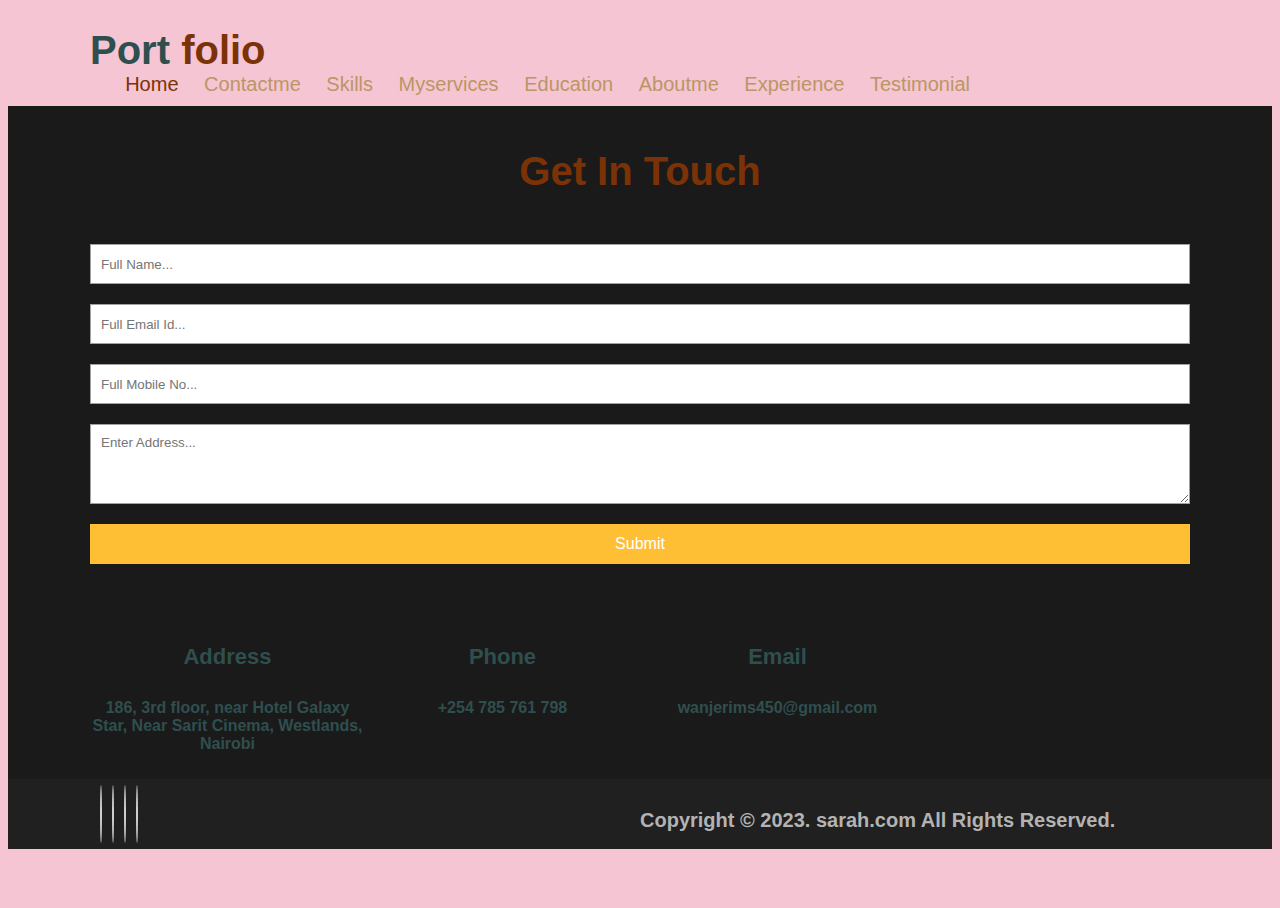
<file: contactme.html>
<!DOCTYPE html>
<html lang="en">
<head>
    <meta charset="UTF-8">
    <meta name="viewport" content="width=device-width, initial-scale=1.0">
    <title>Document</title>
    <link rel="stylesheet" href="portfoliostyles.css">
    
</head>
<body>
    <!-- MENU SECTION -->
   <div class="main-panel">
    <div class="container">
        <div class="width-33 logo">Port <span class="span-col">folio</span>
        </div>
        <div class="width-66">
            <nav>
                <a href="index.html">
                    <span class="span-col">Home</span>
                </a>
                <a href="contactme.html">Contactme</a>
                <a href="skills.html">Skills</a>
                <a href="myservices.html">Myservices</a>
                <a href="education.html">Education</a>
                <a href="aboutme.html">Aboutme</a>
                <a href="experience.html">Experience</a>
                <a href="testimonial.html">Testimonial</a>
            </nav>
        </div>
    </div>

     <!-------------CONTACT US SECTION----------------------->
<div class="main-section contact bg-lightgrey">
    <div class="container">
      <h2 class="heading-text">Get In Touch</h2>
      <div class="width-100">
        <form>
          <input type="text" placeholder="Full Name...">
          <input type="text" placeholder="Full Email Id...">
          <input type="text" placeholder="Full Mobile No...">
          <textarea placeholder="Enter Address..."></textarea>
          <button type="submit">Submit</button>
        </form>
      </div>
      <div class="width-33">
        <h3>
          <i class="fa fa-map-marker"></i>
        </h3>
        <h4>Address</h4>
        <p>186, 3rd floor, near Hotel Galaxy Star, Near Sarit Cinema, Westlands, Nairobi</p>
      </div>
      <div class="width-33">
        <h3>
          <i class="fa fa-phone"></i>
        </h3>
        <h4>Phone</h4>
        <p>+254 785 761 798</p>
      </div>
      <div class="width-33">
        <h3>
          <i class="fa fa-envelope-o"></i>
        </h3>
        <h4>Email</h4>
        <p>wanjerims450@gmail.com</p>
      </div>
    </div>
  </div>



   <!-- FOOTER SECTION -->
   <div class="footer">
    <div class="container">
        <div class="footer-sect social-icon width-50">
            <a href="#">
                <i class="fa fa-facebook"></i>
            </a>
            <a href="#">
                <i class="fa fa-twitter"></i>
            </a>
            <a href="#">
                <i class="fa fa-inkedin"></i>
            </a>
            <a href="#">
                <i class="fa fa-instagram"></i>
            </a>
        </div>
        <div class="footer-sect mt-20 width-50">Copyright &#169; 2023. sarah.com All Rights Reserved.</div>
    </div>
   </div>
    
</body>
</html>
</file>
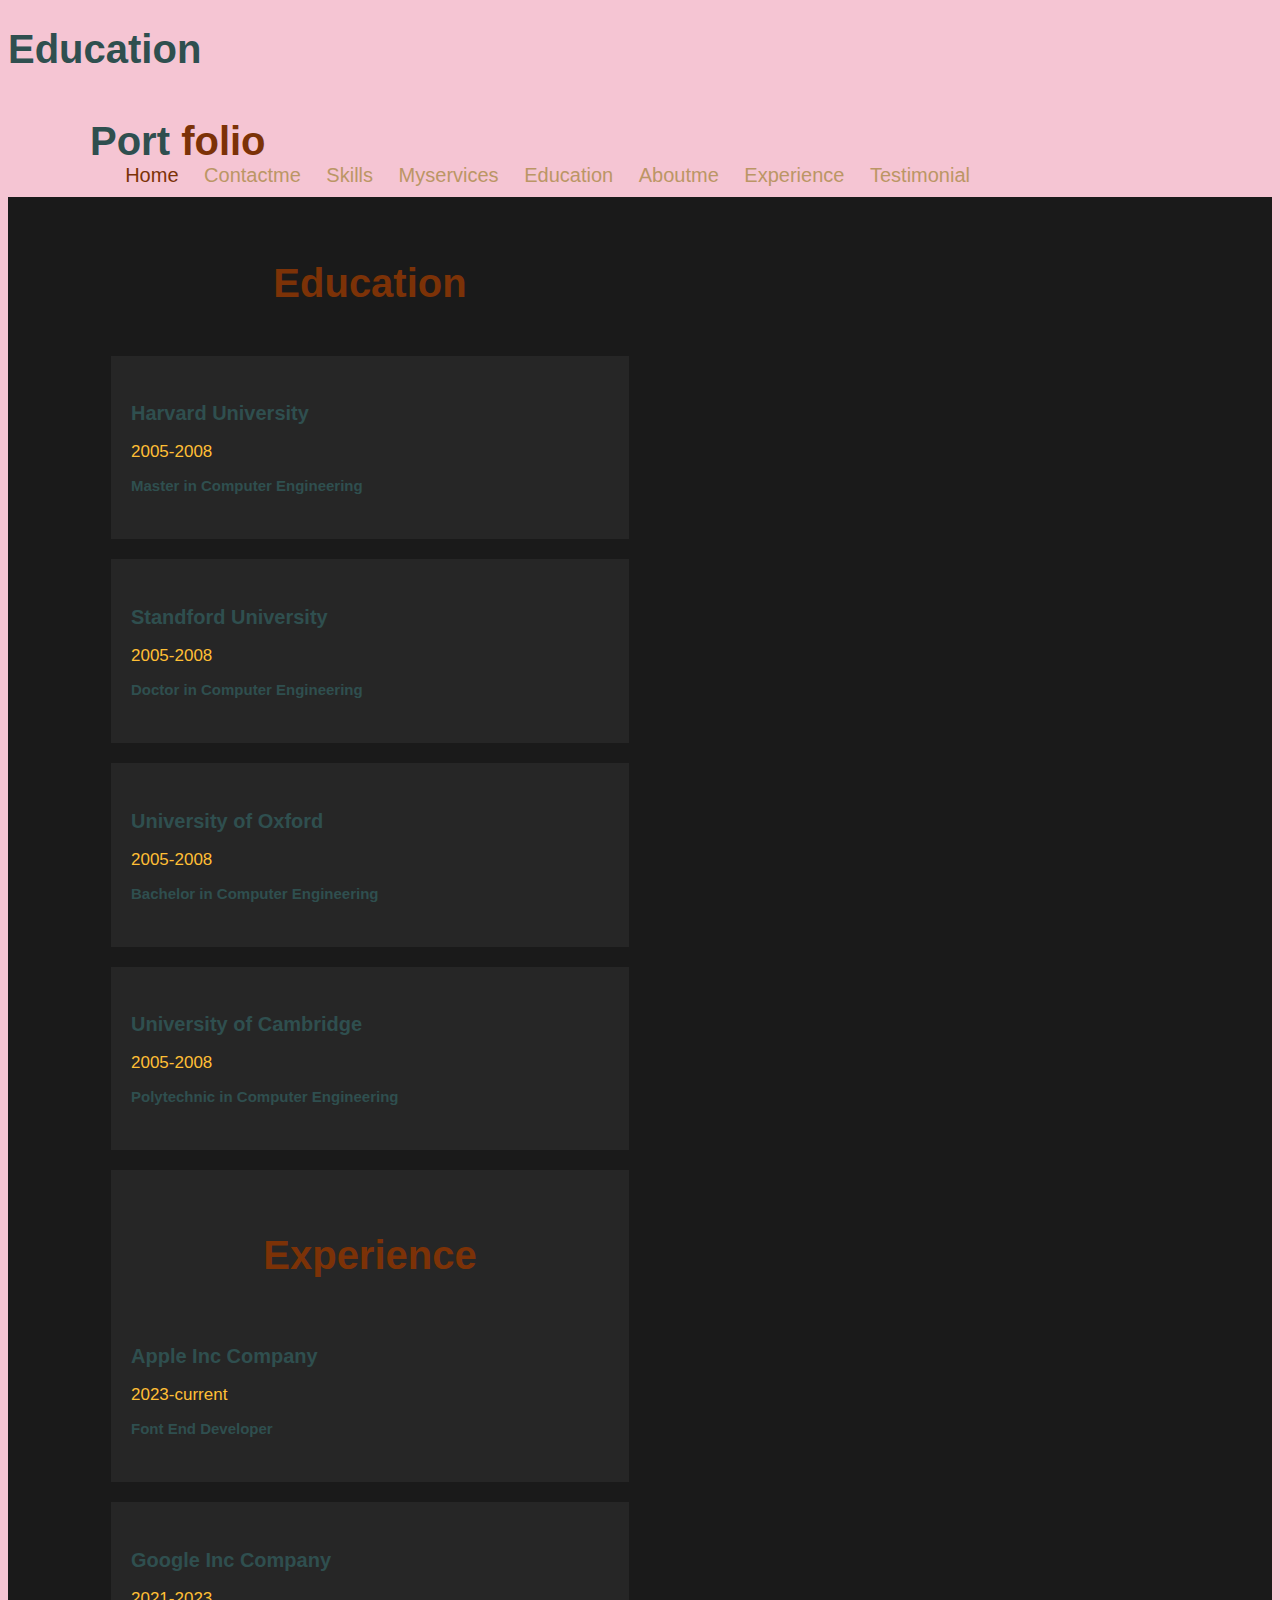
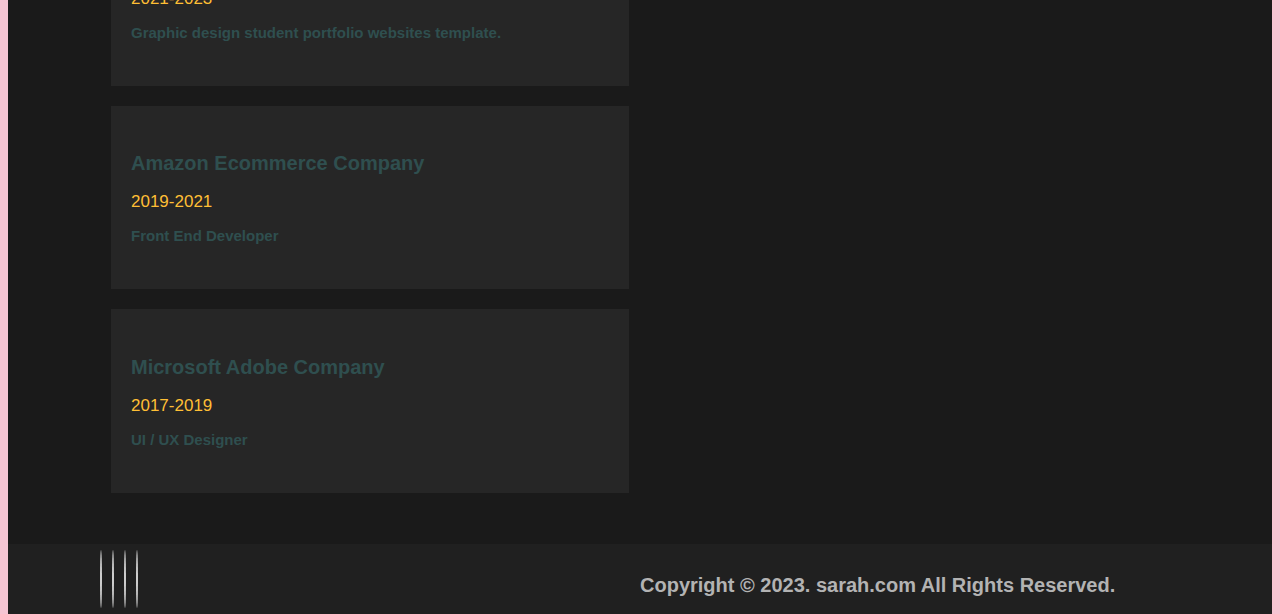
<file: education.html>
<!DOCTYPE html>
<html lang="en">
<head>
    <meta charset="UTF-8">
    <meta name="viewport" content="width=device-width, initial-scale=1.0">
    <title>Document</title>
    <link rel="stylesheet" href="portfoliostyles.css">
</head>
<body>
    <h1>Education</h1>
    <!-- MENU SECTION -->
   <div class="main-panel">
    <div class="container">
        <div class="width-33 logo">Port <span class="span-col">folio</span>
        </div>
        <div class="width-66">
            <nav>
                <a href="index.html">
                    <span class="span-col">Home</span>
                </a>
                <a href="contactme.html">Contactme</a>
                <a href="skills.html">Skills</a>
                <a href="myservices.html">Myservices</a>
                <a href="education.html">Education</a>
                <a href="aboutme.html">Aboutme</a>
                <a href="experience.html">Experience</a>
                <a href="testimonial.html">Testimonial</a>
            </nav>
        </div>
    </div>

   <!-- Education scetion -->
   <div class="main-section bg-lightgrey">
    <div class="container">
        <div class="edu-exp">
            <h2 class="heading-text">Education</h2>
            <div class="experience-list">
                <div class="experience-content">
                <h2>Harvard University</h2>
                <h3>2005-2008</h3>
                <p>Master in Computer Engineering</p>
            </div>
            </div>

            <div class="experience-list">
                <div class="experience-content">
                <h2>Standford University</h2>
                <h3>2005-2008</h3>
                <p>Doctor in Computer Engineering</p>
            </div>
            </div>

            <div class="experience-list">
                <div class="experience-content">
                <h2>University of Oxford</h2>
                <h3>2005-2008</h3>
                <p>Bachelor in Computer Engineering</p>
            </div>
            </div>

            <div class="experience-list">
                <div class="experience-content">
                <h2>University of Cambridge</h2>
                <h3>2005-2008</h3>
                <p>Polytechnic in Computer Engineering</p>
            </div>
            </div>

            <!-- Experience -->
            <div class="experience-list">
                <h2 class="heading-text">Experience</h2>
                <div class="experience-content">
                    <h2>Apple Inc Company</h2>
                    <h3>2023-current</h3>
                    <p>Font End Developer</p>
            </div>
            </div>

            <div class="experience-list">
                <div class="experience-content">
                    <h2>Google Inc Company</h2>
                    <h3>2021-2023</h3>
                    <p>Graphic design student portfolio websites template.</p>
            </div>
            </div>

            <div class="experience-list">
                <div class="experience-content">
                    <h2>Amazon Ecommerce Company</h2>
                    <h3>2019-2021</h3>
                    <p>Front End Developer</p>
            </div>
            </div>

            <div class="experience-list">
                <div class="experience-content">
                   <h2>Microsoft Adobe Company</h2>
                    <h3>2017-2019</h3>
                    <p>UI / UX Designer</p>
            </div>
            </div>
        </div>
    </div>
   </div>





   <!-- FOOTER SECTION -->
   <div class="footer">
    <div class="container">
        <div class="footer-sect social-icon width-50">
            <a href="#">
                <i class="fa fa-facebook"></i>
            </a>
            <a href="#">
                <i class="fa fa-twitter"></i>
            </a>
            <a href="#">
                <i class="fa fa-inkedin"></i>
            </a>
            <a href="#">
                <i class="fa fa-instagram"></i>
            </a>
        </div>
        <div class="footer-sect mt-20 width-50">Copyright &#169; 2023. sarah.com All Rights Reserved.</div>
    </div>
   </div>
    
    
</body>
</html>
</file>
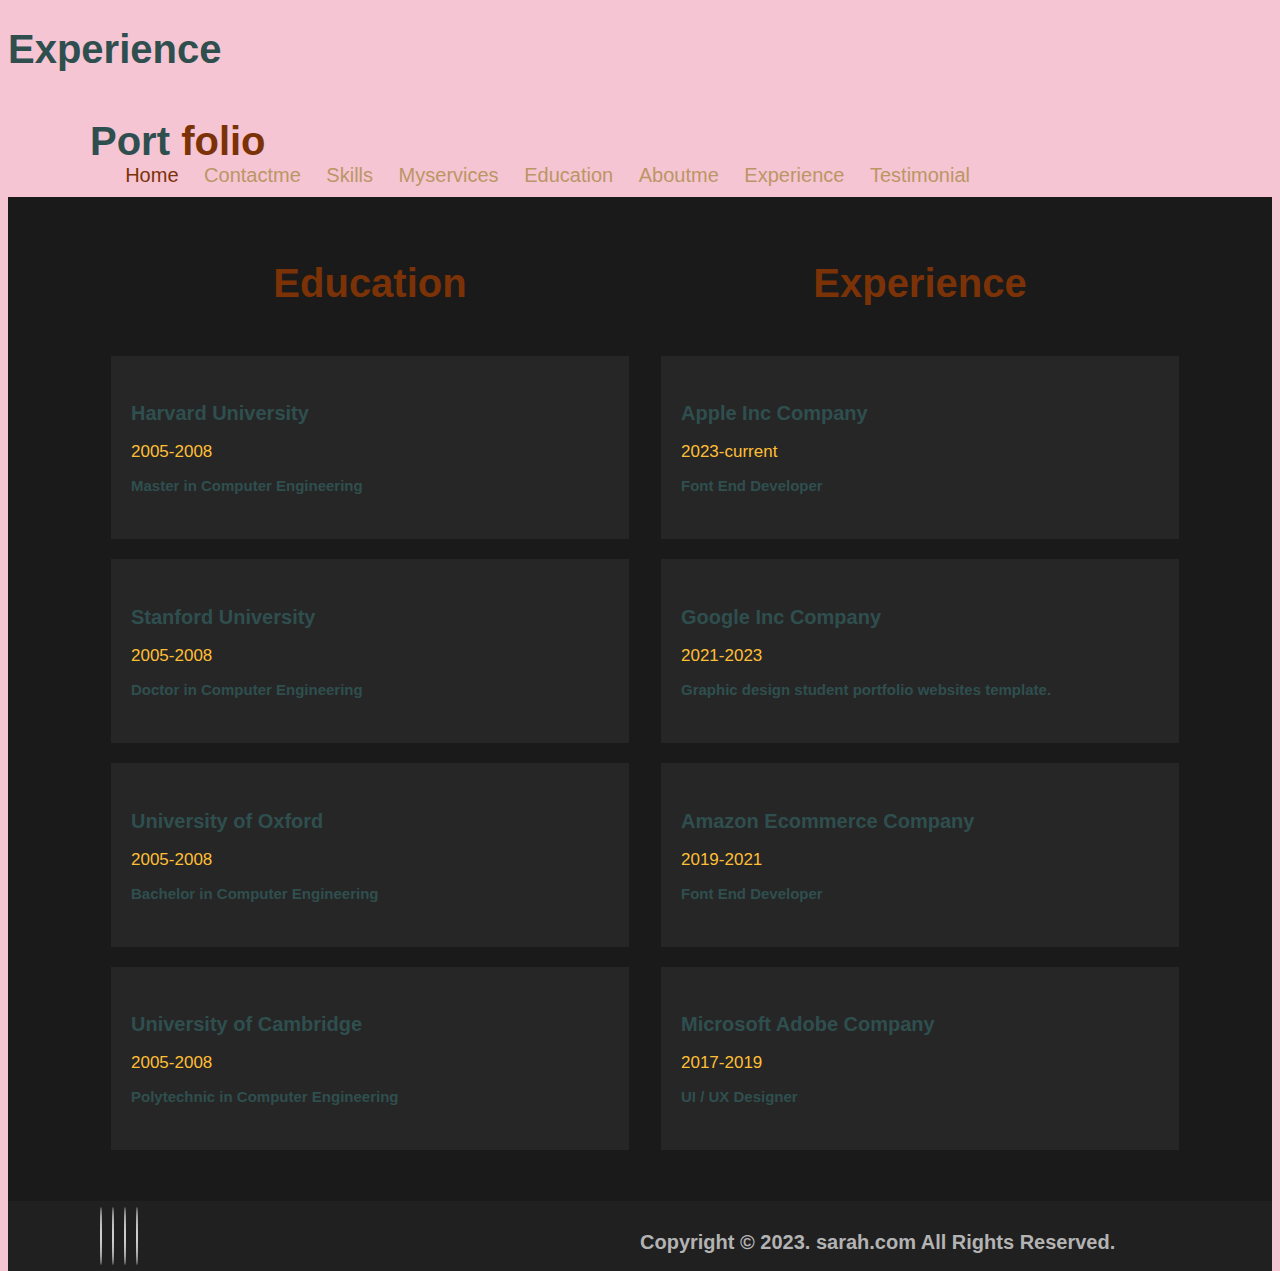
<file: experience.html>
<!DOCTYPE html>
<html lang="en">
<head>
    <meta charset="UTF-8">
    <meta name="viewport" content="width=device-width, initial-scale=1.0">
    <title>Document</title>
    <link rel="stylesheet" href="portfoliostyles.css">
</head>
<body>
    <h1>Experience</h1>
    <!-- MENU SECTION -->
   <div class="main-panel">
    <div class="container">
        <div class="width-33 logo">Port <span class="span-col">folio</span>
        </div>
        <div class="width-66">
            <nav>
                <a href="index.html">
                    <span class="span-col">Home</span>
                </a>
                <a href="contactme.html">Contactme</a>
                <a href="skills.html">Skills</a>
                <a href="myservices.html">Myservices</a>
                <a href="education.html">Education</a>
                <a href="aboutme.html">Aboutme</a>
                <a href="experience.html">Experience</a>
                <a href="testimonial.html">Testimonial</a>
            </nav>
        </div>
    </div>

    <div class="main-section bg-lightgrey">
        <div class="container">
          <div class="edu-exp">
            <h2 class="heading-text">Education</h2>
            <div class="experience-list">
              <div class="experience-content">
                <h2>Harvard University </h2>
                <h3>2005-2008</h3>
                <p>Master in Computer Engineering</p>
              </div>
            </div>
            <div class="experience-list">
              <div class="experience-content">
                <h2>Stanford University</h2>
                <h3>2005-2008</h3>
                <p>Doctor in Computer Engineering</p>
              </div>
            </div>
            <div class="experience-list">
              <div class="experience-content">
                <h2>University of Oxford</h2>
                <h3>2005-2008</h3>
                <p>Bachelor in Computer Engineering</p>
              </div>
            </div>
            <div class="experience-list">
              <div class="experience-content">
                <h2>University of Cambridge</h2>
                <h3>2005-2008</h3>
                <p>Polytechnic in Computer Engineering</p>
              </div>
            </div>
          </div>
          <div class="edu-exp">
            <h2 class="heading-text">Experience</h2>
            <div class="experience-list">
              <div class="experience-content">
                <h2>Apple Inc Company</h2>
                <h3>2023-current</h3>
                <p>Font End Developer</p>
              </div>
            </div>
            <div class="experience-list">
              <div class="experience-content">
                <h2>Google Inc Company</h2>
                <h3>2021-2023</h3>
                <p>Graphic design student portfolio websites template.</p>
              </div>
            </div>
            <div class="experience-list">
              <div class="experience-content">
                <h2>Amazon Ecommerce Company</h2>
                <h3>2019-2021</h3>
                <p>Font End Developer</p>
              </div>
            </div>
            <div class="experience-list">
              <div class="experience-content">
                <h2>Microsoft Adobe Company</h2>
                <h3>2017-2019</h3>
                <p>UI / UX Designer</p>
              </div>
            </div>
          </div>
        </div>
   </div>






   <!-- FOOTER SECTION -->
   <div class="footer">
    <div class="container">
        <div class="footer-sect social-icon width-50">
            <a href="#">
                <i class="fa fa-facebook"></i>
            </a>
            <a href="#">
                <i class="fa fa-twitter"></i>
            </a>
            <a href="#">
                <i class="fa fa-inkedin"></i>
            </a>
            <a href="#">
                <i class="fa fa-instagram"></i>
            </a>
        </div>
        <div class="footer-sect mt-20 width-50">Copyright &#169; 2023. sarah.com All Rights Reserved.</div>
    </div>
   </div>
    
    
</body>
</html>
</file>
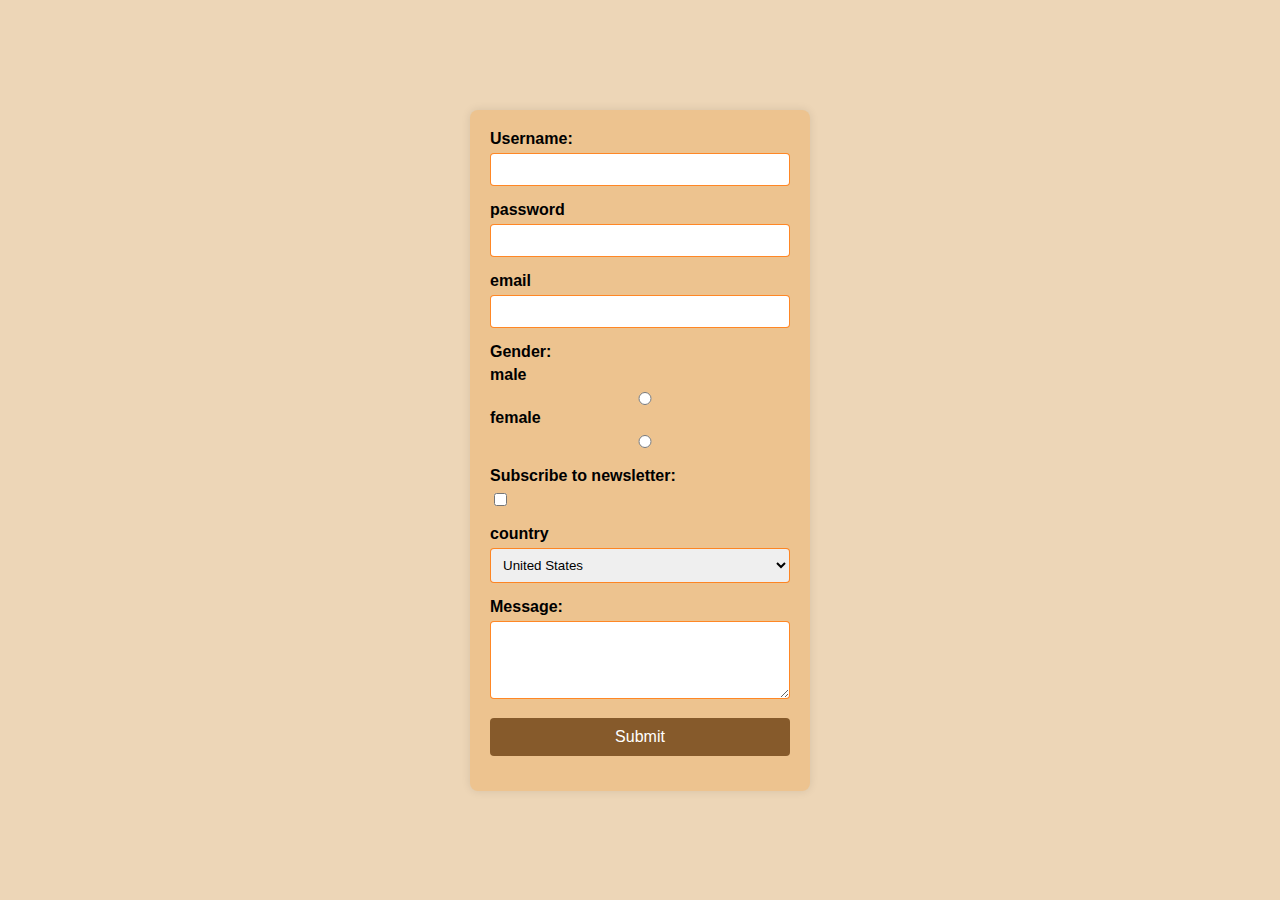
<file: forms.html>
<!DOCTYPE html>
<html lang="en">
<head>
    <meta charset="UTF-8">
    <meta name="viewport" content="width=device-width, initial-scale=1.0">
    <title>Document</title>
    <!-- This is how we link a css file to a html file. We use a link element -->
    <link rel="stylesheet" href="forms.css">

</head>
<body>
    
  <form action="/submit" method="post">

    <!-- Text Input -->
    <div>
        <label for="username">Username:</label>
        <input type="text" id="username" name="username">
    </div>

    <!-- Password Input -->
    <div>
        <label for="password">password</label>
        <input type="text" id="password" name="password">
    </div>
    
    <!-- Email input -->
    <div>
        <label for="email :">email</label>
        <input type="email :" id="email :" name="email :">
    </div>

    <!-- Radio Button -->
    <div>
    <label> Gender:</label>
    <label for="male">male</label>
    <input type="radio" id="male" name="gender" value="male">
     
    <label for="female">female</label>
    <input type="radio" id="female" name="gender" value="female">
    </div>

     <!-- Checkbox -->
     <div>
<label for="subscribe">Subscribe to newsletter:</label>
<input type="checkbox" id="subscribe" name="subscribe" value="yes">
     </div>

     <!-- Dropdown(select) -->
     <div>
        <label for="country">country</label>
        <select name="country" id="country">
            <option value="usa">United States</option>
            <option value="canada">Canada</option>
            <option value="uk">United Kingdom</option>
            <option value="fr">France</option>
        </select>
     </div>

     <!-- Text area -->
     <div>
<label for="message">Message:</label>
<textarea name="message" id="message" cols="50" rows="4"></textarea>
     </div>

     <!-- Submit Button -->
     <div>
        <input type="submit" value="Submit">
     </div>
     
  </form> 

</body>
</html>
</file>
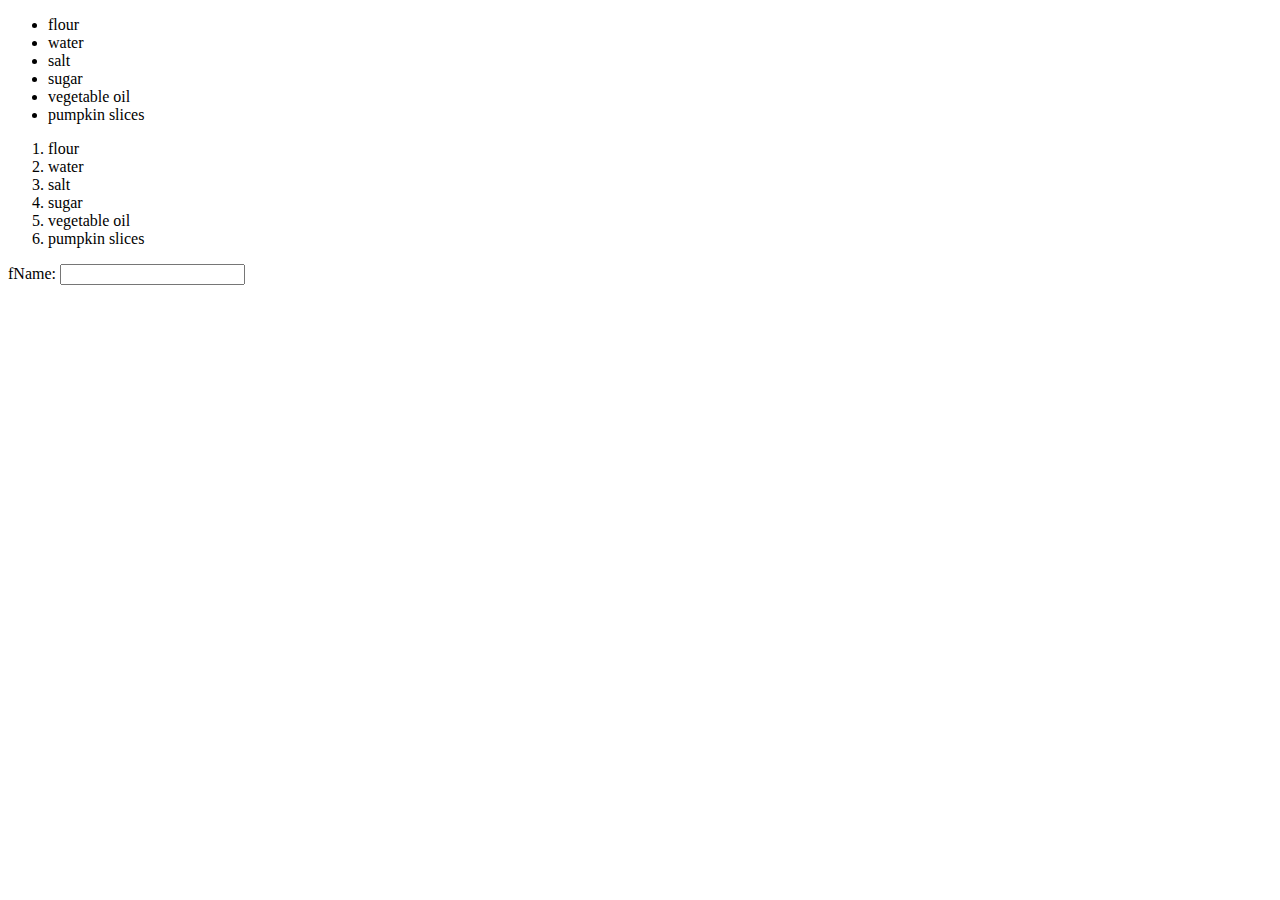
<file: lists.html>
<!DOCTYPE html>
<html lang="en">
<head>
    <meta charset="UTF-8">
    <meta name="viewport" content="width=device-width, initial-scale=1.0">
    <title>Document</title>
</head>
<body>
    
       <!-- lists in HTML -->
    <!-- The examples below will show how to use ordered and unordered lists  -->
    <!-- unordered list -->

    <ul>
        <!-- Ingredients for chapaii fahm -->
        <li>flour</li>
        <li>water</li>
        <li>salt</li>
        <li>sugar</li>
        <li>vegetable oil</li>
        <li>pumpkin slices</li>
    </ul>


    <!-- ordered list -->
    <ol>
        <li>flour</li>
        <li>water</li>
        <li>salt</li>
        <li>sugar</li>
        <li>vegetable oil</li>
        <li>pumpkin slices</li>
    </ol>

    <form action="register">
        <!-- A field in a form must have a label and a input area.
        We use the label element to input the field name.
    We use the input element to determine the type of input.Example below -->
    
    <label for="fName">fName:</label>
    <input type="text" id="fName" name="fName">
    

        </form> 
    
</body>
</html>
</file>
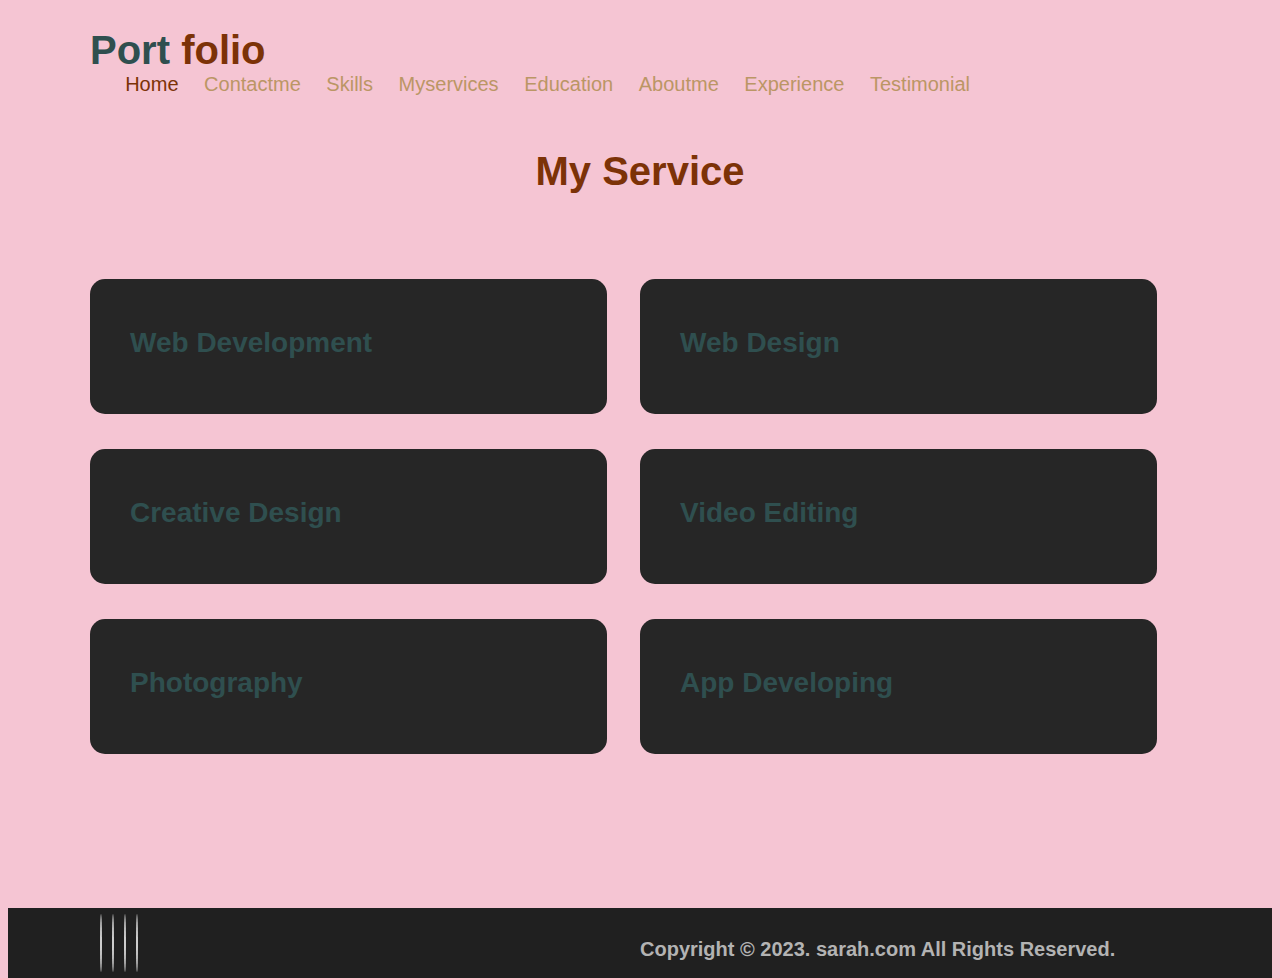
<file: myservices.html>
<!DOCTYPE html>
<html lang="en">
<head>
    <meta charset="UTF-8">
    <meta name="viewport" content="width=device-width, initial-scale=1.0">
    <title>Document</title>
    <link rel="stylesheet" href="portfoliostyles.css">
</head>
<body>
    <!-- MENU SECTION -->
   <div class="main-panel">
    <div class="container">
        <div class="width-33 logo">Port <span class="span-col">folio</span>
        </div>
        <div class="width-66">
            <nav>
                <a href="index.html">
                    <span class="span-col">Home</span>
                </a>
                <a href="contactme.html">Contactme</a>
                <a href="skills.html">Skills</a>
                <a href="myservices.html">Myservices</a>
                <a href="education.html">Education</a>
                <a href="aboutme.html">Aboutme</a>
                <a href="experience.html">Experience</a>
                <a href="testimonial.html">Testimonial</a>
            </nav>
        </div>
    </div>

    <!-- SERVICE SECTION -->
    <div class="main-section">
        <div class="container">
          <h2 class="heading-text">My Service</h2>
          <div class="width-50">
            <div class="service-list">
              <i class="fa fa-chrome"></i>
              <h3>Web Development</h3>
              <p></p>
              </p>
            </div>
          </div>
          <div class="width-50">
            <div class="service-list">
              <i class="fa fa-instagram"></i>
              <h3>Web Design</h3>
              <p></p>
            </div>
          </div>
          <div class="width-50">
            <div class="service-list">
              <i class="fa fa-reddit"></i>
              <h3>Creative Design</h3>
              <p></p>
            </div>
          </div>
          <div class="width-50">
            <div class="service-list">
              <i class="fa fa-video-camera"></i>
              <h3>Video Editing</h3>
              <p></p>
            </div>
          </div>
          <div class="width-50">
            <div class="service-list">
              <i class="fa fa-camera"></i>
              <h3>Photography</h3>
              <p></p>
            </div>
          </div>
          <div class="width-50">
            <div class="service-list">
              <i class="fa fa-apple"></i>
              <h3>App Developing</h3>
              <p></p>
            </div>
          </div>
        </div>
      </div>
   </div>






   <!-- FOOTER SECTION -->
   <div class="footer">
    <div class="container">
        <div class="footer-sect social-icon width-50">
            <a href="#">
                <i class="fa fa-facebook"></i>
            </a>
            <a href="#">
                <i class="fa fa-twitter"></i>
            </a>
            <a href="#">
                <i class="fa fa-inkedin"></i>
            </a>
            <a href="#">
                <i class="fa fa-instagram"></i>
            </a>
        </div>
        <div class="footer-sect mt-20 width-50">Copyright &#169; 2023. sarah.com All Rights Reserved.</div>
    </div>
   </div>
    
    
</body>
</html>
</file>
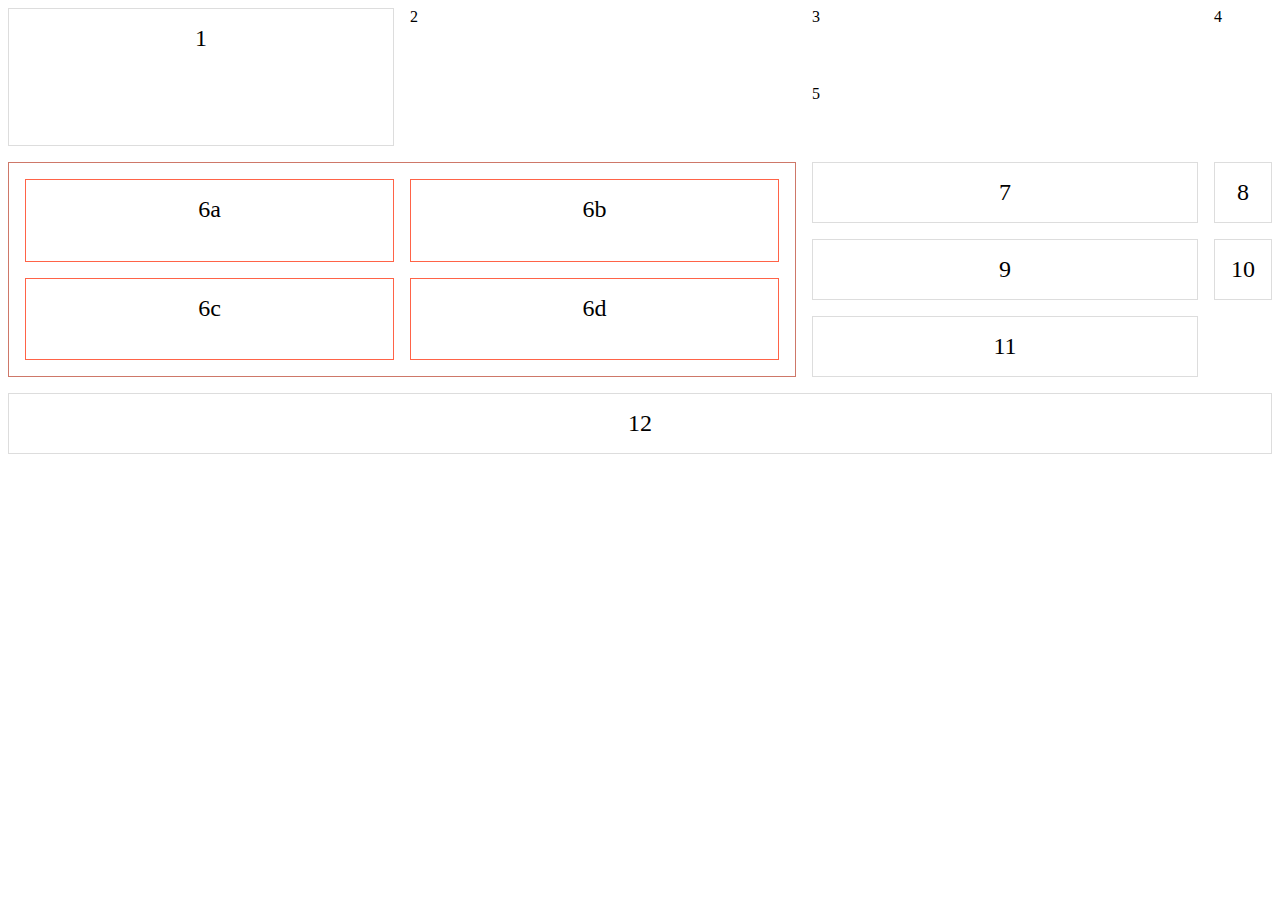
<file: css_grid/grid2.html>
<!DOCTYPE html>
<html lang="en">
<head>
    <meta charset="UTF-8">
    <meta name="viewport" content="width=device-width, initial-scale=1.0">
    <title>Document</title>
    <link rel="stylesheet" href="grid2.css">
</head>
<body>
    <div class="grid-container">
       <div class="gallery-item item1">1</div>
       <div class="gallery-item1 item2">2</div>
       <div class="gallery-item1 item3">3</div>
       <div class="gallery-item1 item4">4</div>
       <div class="gallery-item1 item5">5</div>

       <div class="gallery-item item6">
        <div class="gallery-item-inner">6a</div>
        <div class="gallery-item-inner">6b</div>
        <div class="gallery-item-inner">6c</div>
        <div class="gallery-item-inner">6d</div>
       </div>

       <div class="gallery-item item7">7</div>
       <div class="gallery-item item8">8</div>
       <div class="gallery-item item9">9</div>
       <div class="gallery-item item10">10</div>
       <div class="gallery-item item11">11</div>
       <div class="gallery-item item12">12</div>
    </div>
    
</body>
</html>
</file>
<file: portfoliostyles.css>
/* Common css section */
*{
	box-sizing: border-box;
	margin: 20;
	padding: 40;
	outline: 0;
	font-family: Arial, Helvetica, sans-serif;
}

html,
body{
	font-size: 20px;
	font-weight: 600;
	background-color: rgb(245, 197, 211);
	color: darkslategray;
}

.container{
	width: 1100px;
	margin: 10px auto;
	display: table;
}

.width-33{
	width: 25%;
	float: left;
}

.width-66{
	width: 80%;
	float: left;
}

/* MENU SECTION */
.main-panel{
	width: 100%;
	float: left;
	padding-top:10px ;
	padding-bottom: 50px;
	height:100vh
}

.logo{
	font-size: 40px;
	font-weight: 790;
}

.span-col{
	color: rgb(124, 50, 7);
}

nav{
	float: right;
}

nav a{
     text-decoration: none;
	 font-size:20px ;
	 font-weight: 200;
	 margin-left: 20px;
	 color: rgb(187, 150, 101);
}

/* MAIN BANNER */
.width-50{
	float: left;
	width: 50%;
}

.banner-section{
	width: 100%;
	float: left;
	margin-top: 25vh;
}

.banner-section h1{
	font-size: 40px;
	margin-top: 10px;
	font-weight: bolder;
	font-style: oblique;
}

.banner-section h2{
	font-size: 25px;
	margin-top: 20px;
	font-weight: 300;
	line-height: 25px;
}

.banner-section a{
	float: left;
	text-decoration: none;
	font-size: 15px;
	margin-top: 40px;
	border-radius: 50%;
	text-align: center;
	border: 2px solid rgb(114, 60, 29);
    color: rgb(204, 68, 18);
	margin-left: 10px;
	height: 50px;
	width: 90px;
	line-height: 50px;
}
/* Main Banner Image */
.main-panel img{
	margin-top: 10%;
	width: 100%;
	margin-left: 10%;
}

/* ABOUT ME SECTION */
.main-section{
	width: 100%;
	float: left;
	padding: 110px 0px 110px 0x;
}
.width-100{
	width: 100%;
	float: left;
}
   
.mt-20{
	margin-top: 20px;
}
.heading-text{
	width: 100%;
	float: left;
	font-size: 40px;
	text-align: center;
	margin-bottom: 50px;
	color: rgb(124, 50, 7);
}

.about-img{
	width: 100%;
	padding: 0px 50px;
	margin-top: 20px;
}
.about-us{
	width: 100%;
	float: left;
	padding: 20px;
}
.about-us p{
	font-size: 20px;
	margin-top: 15px;
	line-height: 27px;
}
table{
	width: 100%;
}

table th,
table td{
	font-size: 15px;
	text-align: left;
	padding: 5px 0px;
}

/*****SKILL SECTION*****/
.skill{
	margin-top: 30px;
	font-size: 20px;
}
.skill span{
	float: right;	
}

.skill div{
	width:100%;
	float: left;	
	margin-top: 5px;
	background: #d69999;
	border-radius: 10px;
}

.skill div span {
	background:  rgb(114, 60, 29);
	height: 5px;
	float: left;
}

div[role="progressbar"] {
	color: rgb(204, 68, 18);;
	margin-left: 100px;
	margin-bottom: 20px;
	width: 100px;
	height: 100px;
	border-radius: 50%;
	place-items: center;
	display: grid;

	--pgPercentage: var(--value);
	background: radial-gradient(closest-side,rgb(209, 145, 158) 80%, transparent 0 99.9%, rgb(114, 60, 29) 0),
		conic-gradient( rgb(198, 142, 110) calc(var(--pgPercentage) * 1%),rgb(168, 96, 41) 0);

}



/*****EXPERIENCE SECTION*****/
.bg-lightgrey {
	background-color: #1a1a1a;
}
.edu-exp {
	padding: 10px 0px;
	width: 48%;
	margin: 1%;
	float: left;
	padding-left: 10px;
}
.experience-list {
	width: 100%;
	float: left;
	padding: 30px 10px;
	background: #262626;
	margin-bottom: 20px;
}
.experience-content {
	width: 100%;
	float: left;
	margin-left: 10px;
}
.experience-content h2 {

	font-weight: 600;
	margin-bottom: 5px;
	font-size: 20px;
}
.experience-content h3 {
	color: #ffbf35;
	font-weight: 500;
	margin-bottom: 2px;
	font-size: 17px;
}
.experience-content p {
	font-size: 15px;
}

/*SERVICE SECTION*/
.service-list {
	padding: 40px;
	margin-top: 35px;
	background: #262626;
	border-radius: 15px;
	width: 94%;
	float: left;
}

.service-list i {
	font-size: 50px;
	color: #ffbf35;
	width: 70px;
	float: left;
}

.service-list h3 {
	font-size: 28px;
	margin-top: 8px;
	margin-bottom: 15px;
}

.service-list p {
	font-size: 15px;
	line-height: 25px;
}

/*****TESTIMONIAL SECTION*****/
.testimonial {
	width: 32%;
	float: left;
	margin-right: 1%;
	margin-top: 50px;
}

.testimonial-content {
	background: #262626;
	color: #cfcfcf;
	width: 100%;
	float: left;
	padding: 0px 20px 20px 20px;
	font-size: 16px;
	line-height: 28px;
	position: relative;
	text-align: center
}

.testimonial i {
	color: #ffbf35;
	font-size: 35px;
	margin-top: 60px;
}

.testimonial-img {
	width: 100%;
	float: left;
	text-align: center;
	position: absolute;
	left: 0px;
	top: -35px;
}

.testimonial-img img {
	width: 80px;
	height: 80px;
	border: 3px solid white;
	border-radius: 50%;
}

.testimonial-name {
	width: 100%;
	float: left;
}

.testimonial-name h5 {
	color: #ffbf35;
	font-size: 20px;
	margin-top: 10px;
}

.testimonial-name p {
	font-size: 16px;
}

*CONTACT ME SECTION*/
.contact form {
	width: 66%;
	margin: 0px auto;
}
.contact input,
textarea {
	width: 100%;
	float: left;
	margin-bottom: 20px;
	height: 40px;
	padding: 10px;
	border: 1px solid #a1a1a1;
}
.contact textarea {
	height: 80px;
}
.contact button {
	width: 100%;
	float: left;
	margin-bottom: 20px;
	height: 40px;
	padding: 10px;
	background: #ffbf35;
	color: #fff;
	border: none;
	font-size: 16px;
}
.contact h3 {
	font-size: 26px;
	text-align: center;
	margin-top: 60px;
	color: #ffbf35;
}
.contact h4 {
	font-size: 22px;
	text-align: center;
	margin-top: 10px;
}
.contact p {
	text-align: center;
	font-size: 16px;
	margin-top: 5px;
}

/* Footer section */
.footer{
    background-color: #202020;
    padding: 30px 40 px 0 px;
    width: 100%;
    float: left;
}

.footer-sect{
    color: #b3b3b3;
}
 .footer-sect a {
    color: #b3b3b3;
    margin-left:10px ;
    text-decoration: none;
    font-size:18px ;
    text-align: center;
}

.social-icon a i{
    width: 50px;
    height: 50px;
    border:1px solid #cdcdcd ;
    line-height: 50px;
    font-size: 50px;
    border-radius:50%
}
</file>
<file: forms.css>
body{
    font-family: Arial, Helvetica, sans-serif;
    background-color: rgb(237, 214, 183);
    margin: 0;
    padding: 0;
    display: flex;
    justify-content: center;
    align-items: center;
    height: 100vh;
}

form{
    background-color: rgb(237, 195, 143);
    padding: 20px;
    border-radius: 8px;
    box-shadow: 0 0 10px rgba(0,0,0,0.1);
    width: 300px;
}

div{
    margin-bottom: 15px;
}

label{
    display: block;
    margin-bottom: 5px;
    font-weight: bold;
}

input,
select,
textarea{
    width: 100%;
    padding: 8px;
    box-sizing: border-box;
    border:1px solid #ff7300da;
    border-radius:4px ;
}

input[type="checkbox"]{
    width: auto;
}

input[type="submit"]{
    background-color: #865a2b;
    color: #fff;
    padding: 10px;
    border:none ;
    border-radius: 4px;
    cursor:pointer;
    font-size:16px ;
}

input[type="submit"]:hover{
    background-color: #744b17;
}
</file>
<file: css_grid/grid2.css>
.grid-container{
    display: grid;
    grid-template-columns: 1fr 1fr 1fr;
    grid-template-rows: 1fr 1fr 1fr;
    gap: 1rem;
}
.gallery-item,
.gallery-item-inner{
    border: 1px solid #ddd;
    padding: 1rem;
    font-size: 1.5rem;
    text-align: center;
}
.item1{
    grid-column: span 1;
    grid-row: span 2;
}

.item2 {
    grid-column: span 1;
    grid-row: span 2;
    } 
.item6 {
    border: 1px solid rgb(206, 120, 105);
    grid-column: span 2;
    grid-row: span 3;
    display: grid;
    grid-template-columns: 1fr 1fr;
    grid-template-rows: 1fr 1fr;
    gap: 1rem;
    padding: 1rem;
} 
.gallery-item-inner {
    border: 1px solid tomato;
}
       
 .item12 {
    grid-column: span 4;
 }
</file>
